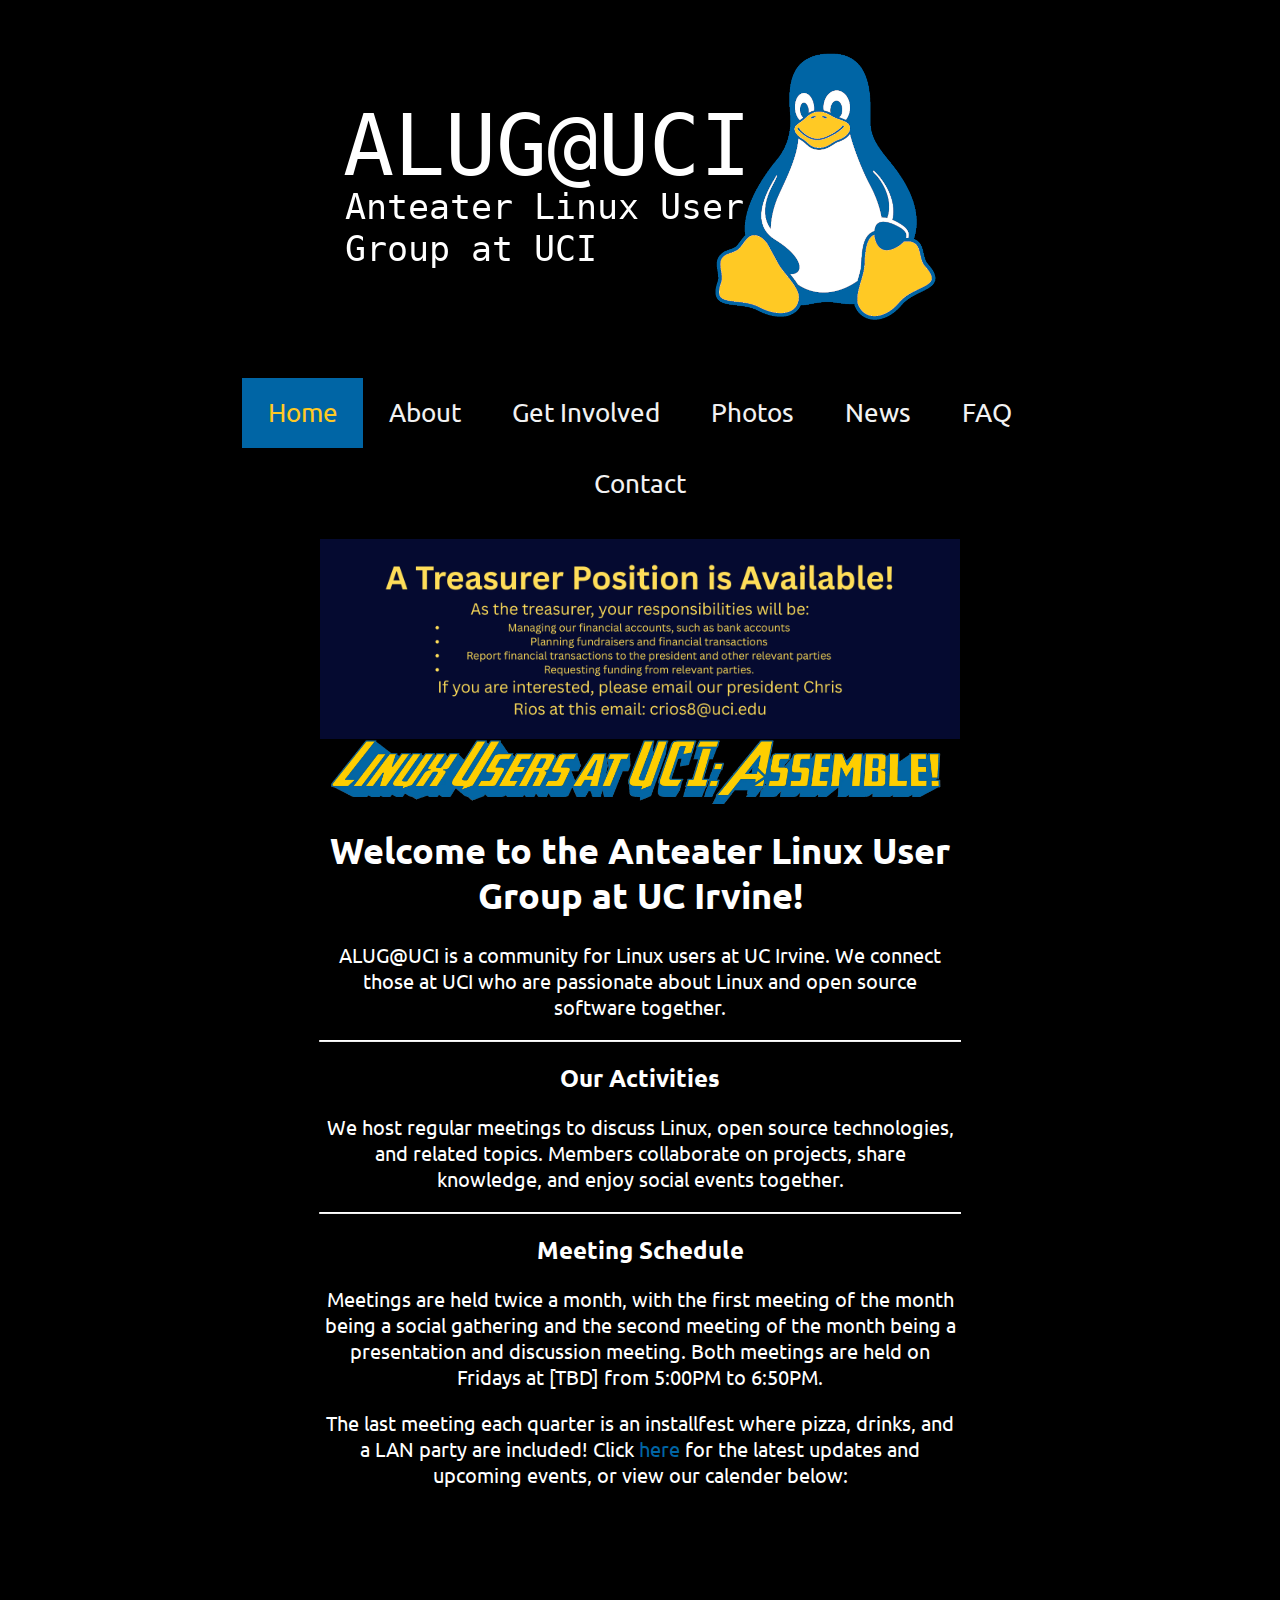
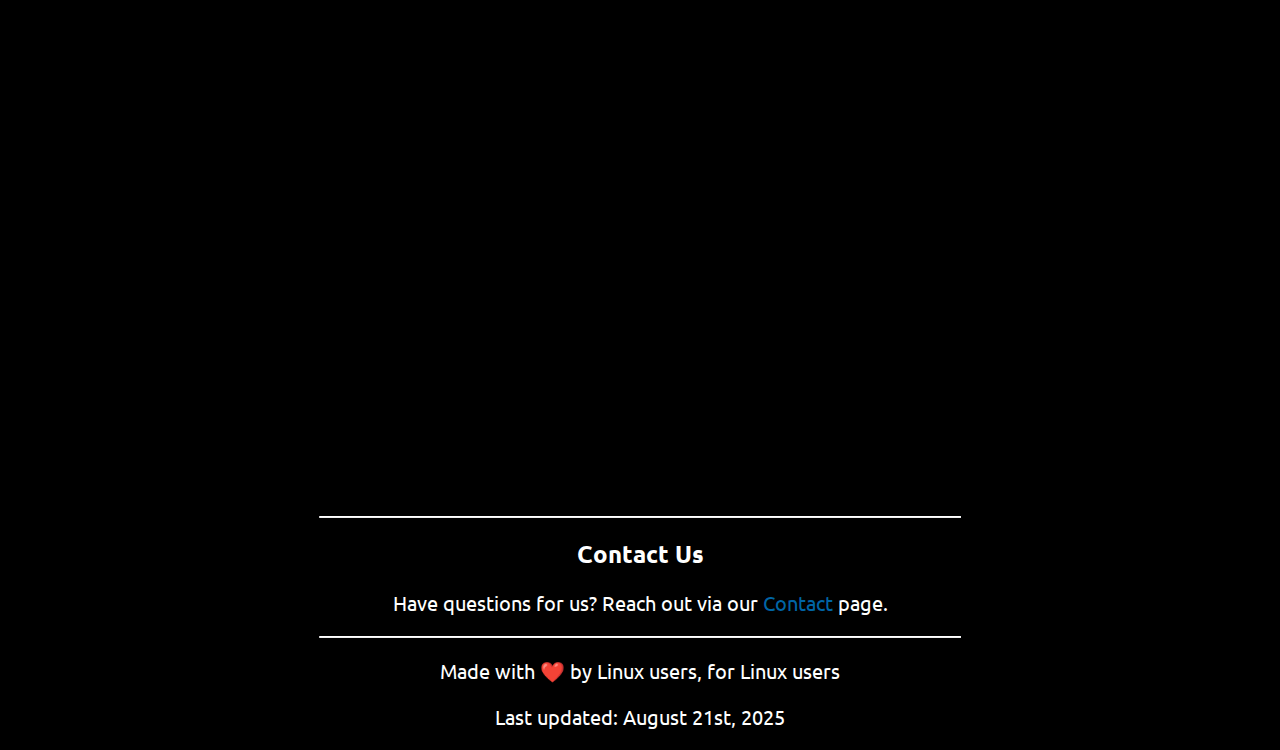
<file: index.html>
<!DOCTYPE html>
<html lang="en">
  <head>
    <meta charset="UTF-8" />
    <meta name="viewport" content="width=device-width, initial-scale=1.0" />
    <title>Home - ALUG@UCI</title>
    <link rel="stylesheet" href="assets/css/style.css" />
    <link rel="icon" type="image/png" href="assets/images/ALUG@UCI_icon.png" />
    <link rel="preconnect" href="https://fonts.googleapis.com" />
    <link rel="preconnect" href="https://fonts.gstatic.com" crossorigin />
    <link 
      href="https://fonts.googleapis.com/css2?family=Ubuntu+Mono:ital,wght@0,400;0,700;1,400;1,700&family=Ubuntu:ital,wght@0,300;0,400;0,500;0,700;1,300;1,400;1,500;1,700&display=swap" 
      rel="stylesheet"
    >

    <script defer data-domain="alugatuci.github.io" src="https://plausible.io/js/script.outbound-links.pageview-props.tagged-events.js"></script>
    <script>window.plausible = window.plausible || function() { (window.plausible.q = window.plausible.q || []).push(arguments) }</script>
  </head>
  <body>
    <a href="index.html" style="display: block; width: fit-content; margin: 0 auto;">
      <img
      src="assets/images/ALUG@UCI_Logo.png"
      alt="ALUG@UCI Logo"
      class="center-logo"
      style="max-width:100%; height:auto; display:block;"
      />
    </a>
    <br>
    <nav class="topnav">
      <a class="active" href="index.html">Home</a>
      <a href="about.html">About</a>
      <a href="involved.html">Get Involved</a>
      <a href="photos.html">Photos</a>
      <a href="news.html">News</a>
      <a href="faq.html">FAQ</a>
    </nav>
    <nav class="topnav">
      <a href="contact.html">Contact</a>
    </nav>

    <br>

    <img 
      src="assets/images/treasurer_notice.png"
      alt="Treasurer Position Notice"
      class="assemble-img"
    >

    <img
      src="assets/images/assemble.webp"
      alt="Linux Users at UCI: Assemble!"
      class="assemble-img"
    />
    <h1>Welcome to the Anteater Linux User Group at UC Irvine!</h1>
    <p>
      ALUG@UCI is a community for Linux users at UC Irvine. We connect
      those at UCI who are passionate about Linux and open source software 
      together.
    </p>
    <hr />
    <h2>Our Activities</h2>
    <p>
      We host regular meetings to discuss Linux, open source technologies, and
      related topics. Members collaborate on projects, share knowledge, and
      enjoy social events together.
    </p>
    <hr />
    <h2>Meeting Schedule</h2>
    <p>
      Meetings are held twice a month, with the first meeting of the month
      being a social gathering and the second meeting of the month being a 
      presentation and discussion meeting. Both meetings are held on Fridays 
      at [TBD] from 5:00PM to 6:50PM.
    </p>
    <p>The last meeting each quarter is an  installfest where pizza, drinks, 
      and a LAN party are included! Click <a href="news.html">here</a> for 
      the latest updates and upcoming events, or view our calender below:
    </p>
    <div style="display: flex; justify-content: center;">
      <iframe src="https://calendar.google.com/calendar/embed?src=alugatuci%40gmail.com&ctz=America%2FLos_Angeles" style="border: 0" width="800" height="600" frameborder="0" scrolling="no"></iframe>
    </div>
    <hr />
    <h2>Contact Us</h2>
    <p>
      Have questions for us? Reach out via our
      <a href="contact.html">Contact</a> page.
    </p>
    <hr>
    <p>Made with ❤️ by Linux users, for Linux users </p>
    <p>Last updated: August 21st, 2025</p>
  </body>
</html>
</file>
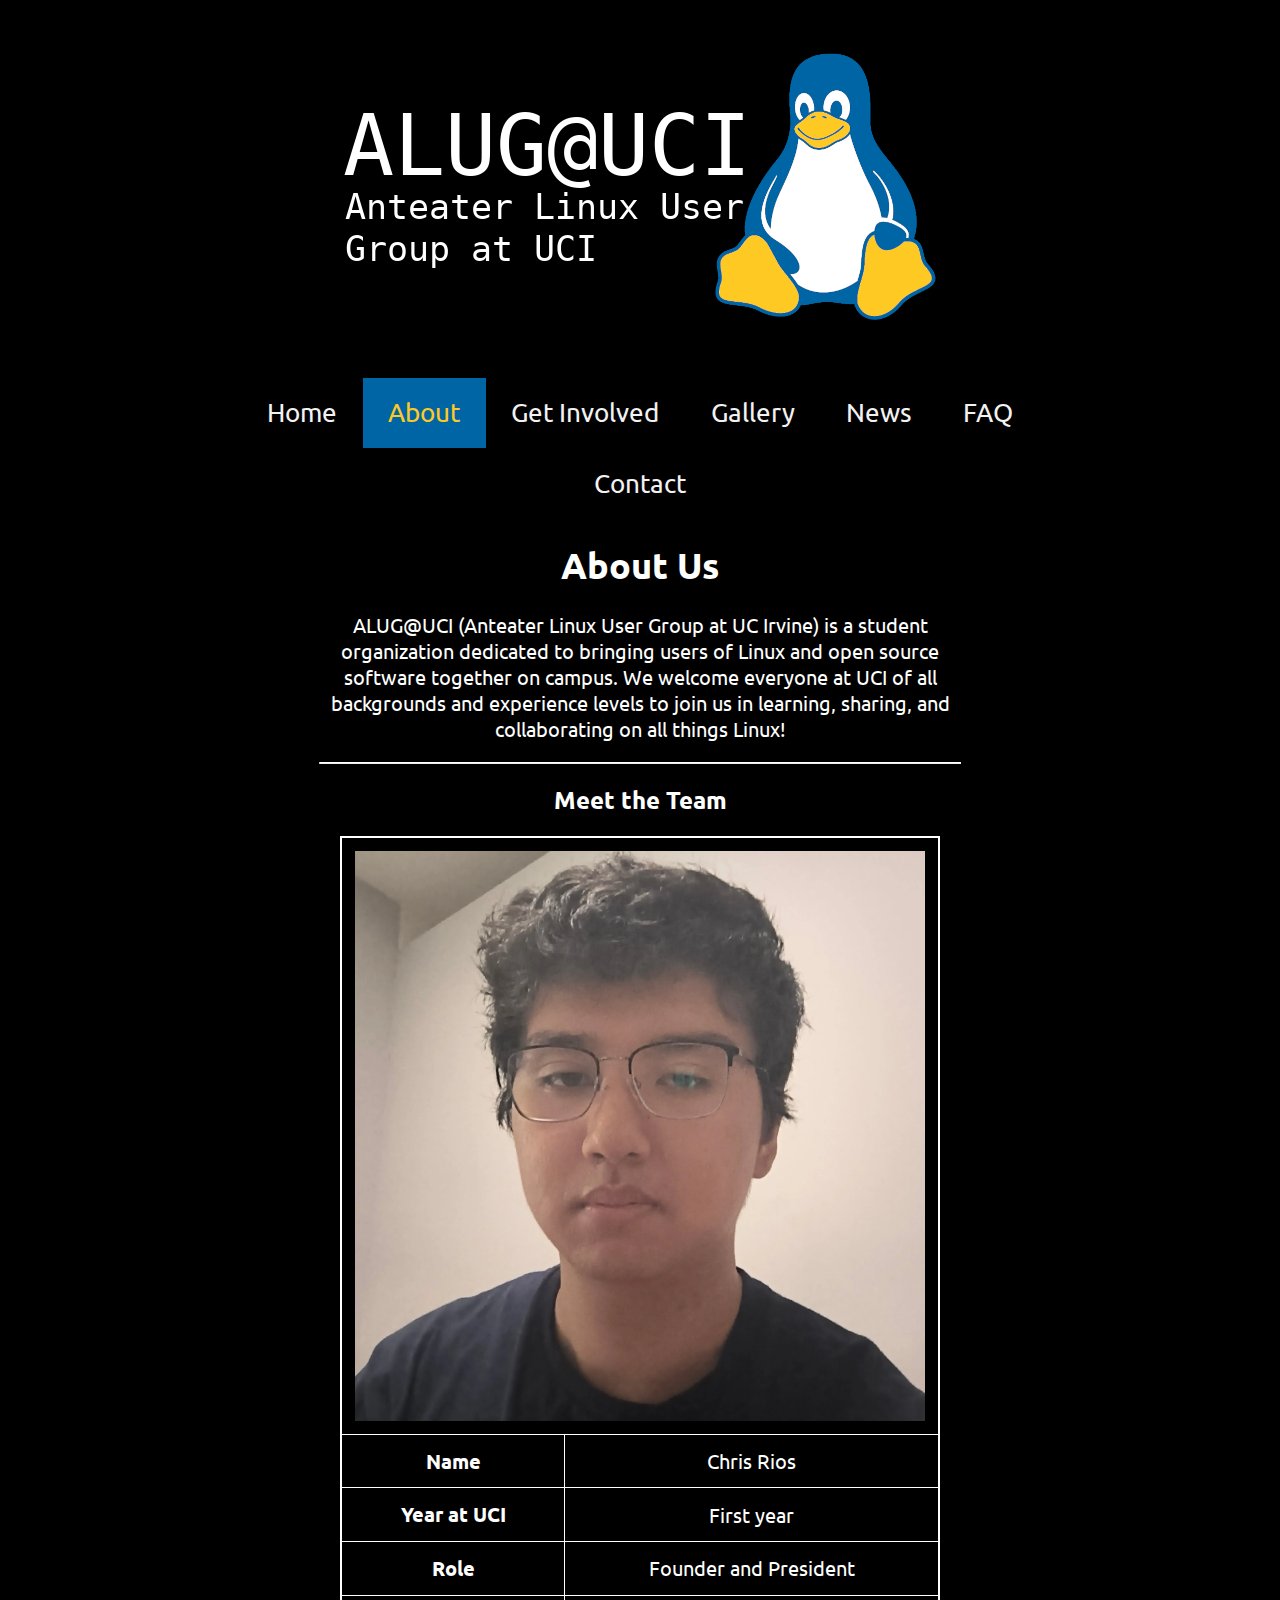
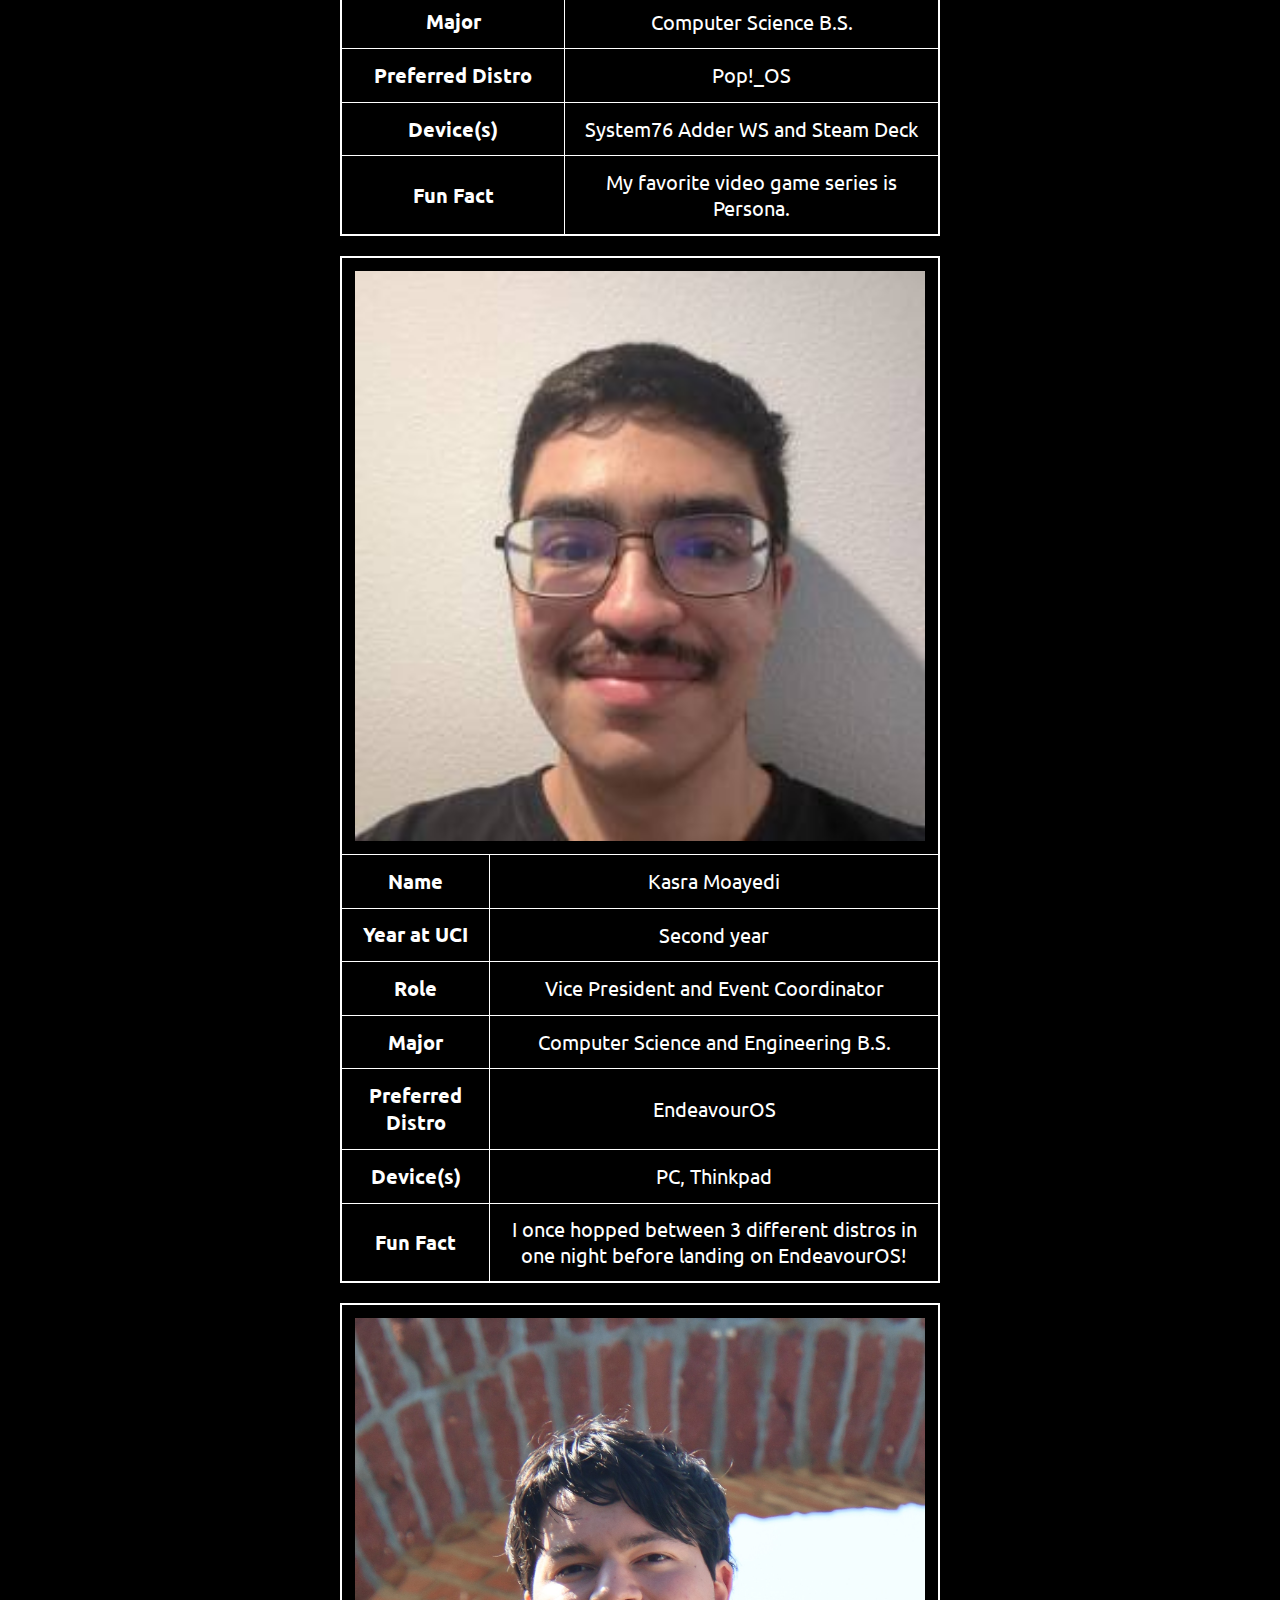
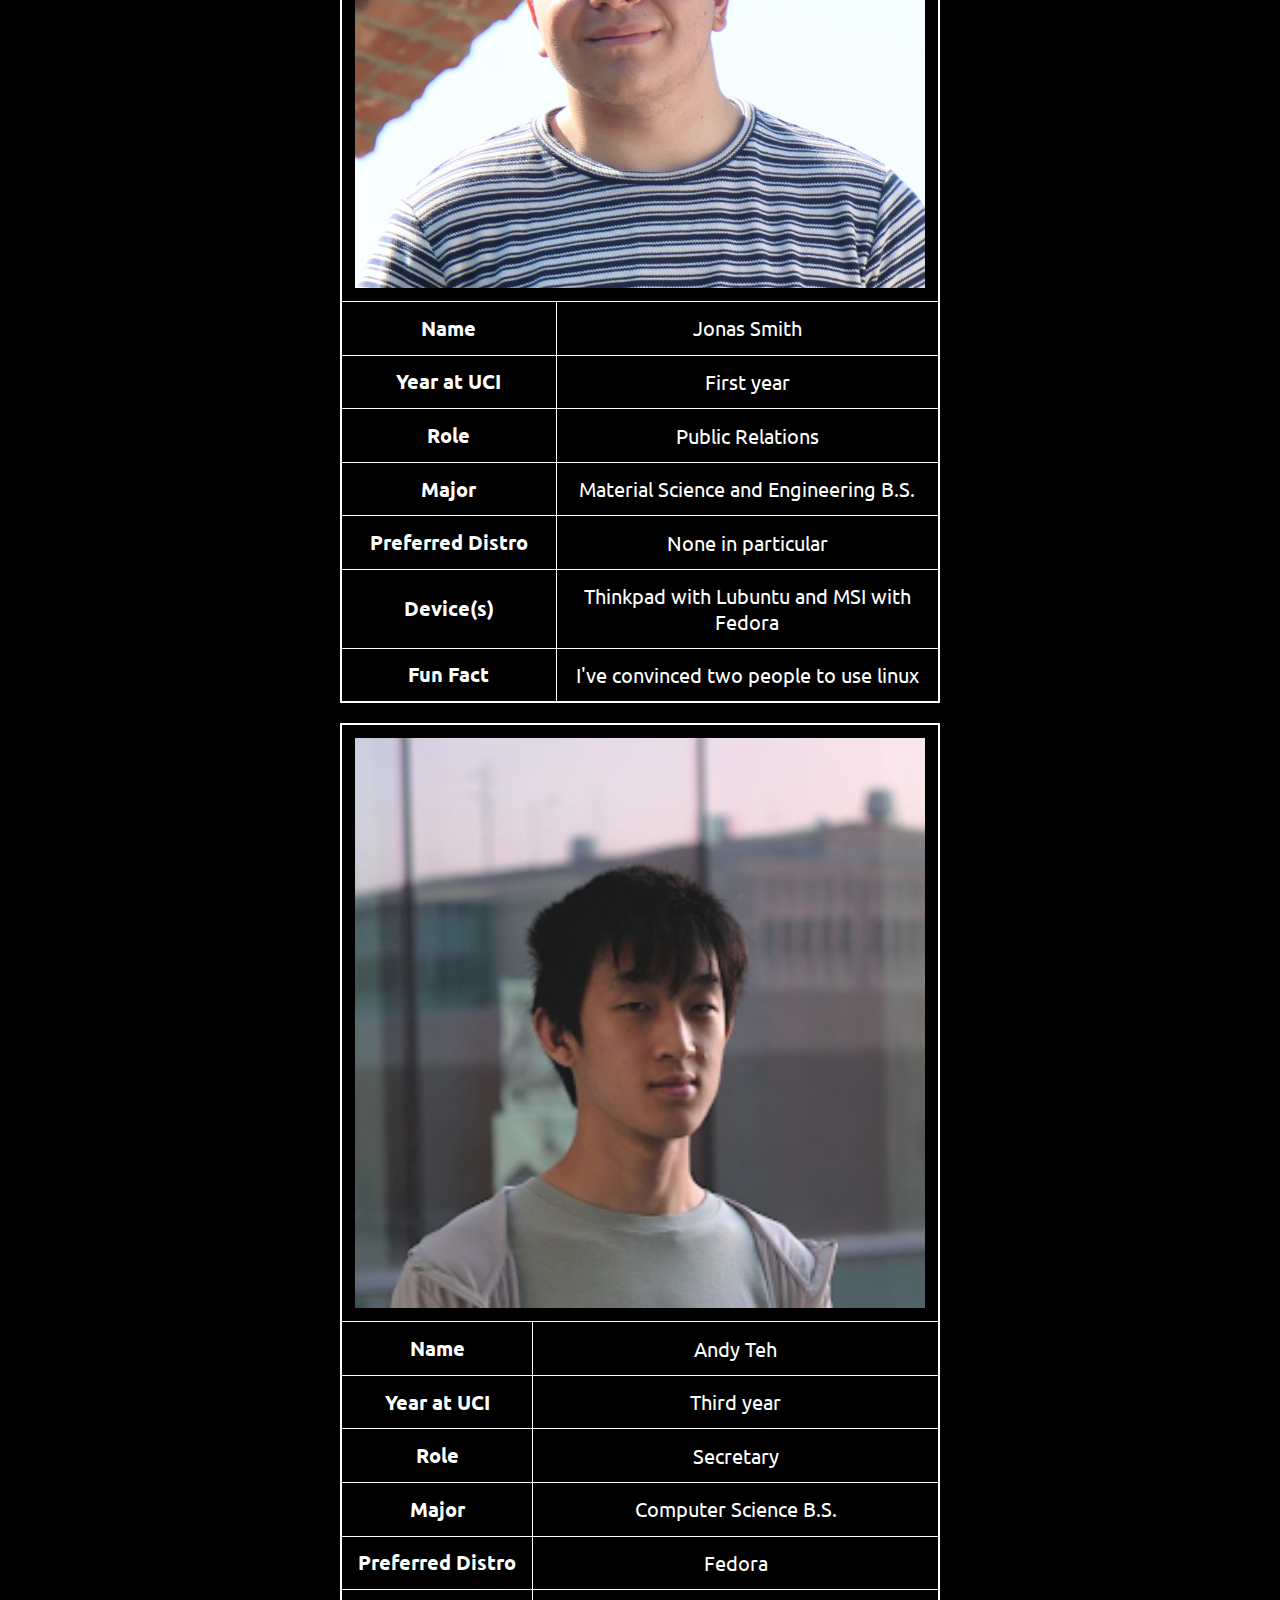
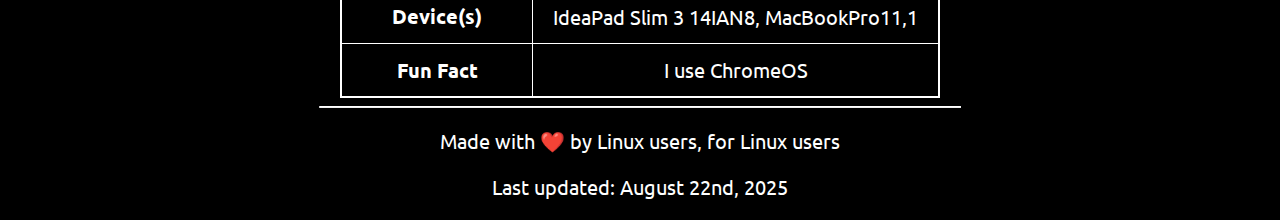
<file: about.html>
<!DOCTYPE html>
<html lang="en">
  <head>
    <meta charset="UTF-8" />
    <meta name="viewport" content="width=device-width, initial-scale=1.0" />
    <title>About - ALUG@UCI</title>
    <link rel="stylesheet" href="assets/css/style.css" />
    <link rel="icon" type="image/png" href="assets/images/ALUG@UCI_icon.png" />
    <link rel="preconnect" href="https://fonts.googleapis.com" />
    <link rel="preconnect" href="https://fonts.gstatic.com" crossorigin />
    <link
      href="https://fonts.googleapis.com/css2?family=Ubuntu+Mono:ital,wght@0,400;0,700;1,400;1,700&family=Ubuntu:ital,wght@0,300;0,400;0,500;0,700;1,300;1,400;1,500;1,700&display=swap"
      rel="stylesheet"
    />

    <script defer data-domain="alugatuci.github.io" src="https://plausible.io/js/script.outbound-links.pageview-props.tagged-events.js"></script>
    <script>window.plausible = window.plausible || function() { (window.plausible.q = window.plausible.q || []).push(arguments) }</script>
  </head>
  <body>
    <a href="index.html" style="display: block; width: fit-content; margin: 0 auto;">
      <img
      src="assets/images/ALUG@UCI_Logo.png"
      alt="ALUG@UCI Logo"
      class="center-logo"
      style="max-width:100%; height:auto; display:block;"
      />
    </a>
    <br />
    <nav class="topnav">
      <a href="index.html">Home</a>
      <a class="active" href="about.html">About</a>
      <a href="involved.html">Get Involved</a>
      <a href="gallery.html">Gallery</a>
      <a href="news.html">News</a>
      <a href="faq.html">FAQ</a>
    </nav>
    <nav class="topnav">
      <a href="contact.html">Contact</a>
    </nav>

    <h1>About Us</h1>
    <p>
      ALUG@UCI (Anteater Linux User Group at UC Irvine) is a student
      organization dedicated to bringing users of Linux and open source
      software together on campus. We welcome everyone at UCI of all backgrounds and experience
      levels to join us in learning, sharing, and collaborating on all things
      Linux!
    </p>
    <hr />
    <h2>Meet the Team</h2>
    <div class="card-container">
        <div class="card">
            <table width="600px">
                <td colspan="2" class="img-cell">
                    <img
                      src="assets/images/about/chris_r.webp"
                      alt="Chris Rios"
                      class="profile-img"
                      style="width:100%; height:auto; object-fit:cover; display:block;"
                    />
                </td>
                </tr>
                <tr>
                <th>Name</th>
                <td>Chris Rios</td>
                </tr>
                <tr>
                  <th>Year at UCI</th>
                  <td>First year</td>
                </tr>
                <tr>
                <th>Role</th>
                <td>Founder and President</td>
                </tr>
                <tr>
                <th>Major</th>
                <td>Computer Science B.S.</td>
                </tr>
                <tr>
                <th>Preferred Distro</th>
                <td>Pop!_OS</td>
                </tr>
                <tr>
                <th>Device(s)</th>
                <td>System76 Adder WS and Steam Deck</td>
                </tr>
                <tr>
                <th>Fun Fact</th>
                <td>
                   My favorite video game series is Persona.
                </td>
                </tr>
            </table>
        </div>
        <br>
        <div class="card">
            <table width="600px">
                <tr>
                <td colspan="2" class="img-cell">
                    <img
                    src="assets/images/about/kasra.jpg"
                    alt="Kasra Moayedi"
                    class="profile-img"
                    style="width:100%; height:auto; object-fit:cover; display:block;"
                    />
                </td>
                </tr>
                <tr>
                <th>Name</th>
                <td>Kasra Moayedi</td>
                </tr>
                <tr>
                  <th>Year at UCI</th>
                  <td>Second year</td>
                </tr>
                <tr>
                <th>Role</th>
                <td>Vice President and Event Coordinator</td>
                </tr>
                <tr>
                <th>Major</th>
                <td>Computer Science and Engineering B.S.</td>
                </tr>
                <tr>
                <th>Preferred Distro</th>
                <td>EndeavourOS</td>
                </tr>
                <tr>
                <th>Device(s)</th>
                <td>PC, Thinkpad</td>
                </tr>
                <tr>
                <th>Fun Fact</th>
                <td>
                    I once hopped between 3 different distros in one night before
                    landing on EndeavourOS!
                </td>
                </tr>
            </table>
        </div>
        <br>
        <div class="card">
            <table width="600px">
                <tr>
                <td colspan="2" class="img-cell">
                    <img
                    src="assets/images/about/jonas_s.jpeg"
                    alt="Jonas Smith"
                    class="profile-img"
                    style="width:100%; height:auto; object-fit:cover; display:block;"
                    />
                </td>
                </tr>
                <tr>
                <th>Name</th>
                <td>Jonas Smith</td>
                </tr>
                <tr>
                  <th>Year at UCI</th>
                  <td>First year</td>
                </tr>
                <tr>
                <th>Role</th>
                <td>Public Relations</td>
                </tr>
                <tr>
                <th>Major</th>
                <td>Material Science and Engineering B.S.</td>
                </tr>
                <tr>
                <th>Preferred Distro</th>
                <td>None in particular</td>
                </tr>
                <tr>
                <th>Device(s)</th>
                <td>Thinkpad with Lubuntu and MSI with Fedora</td>
                </tr>
                <tr>
                <th>Fun Fact</th>
                <td>I've convinced two people to use linux</td>
                </tr>
            </table>
        </div>
        <br>
        <div class="card">
            <table width="600px">
                <tr>
                <td colspan="2" class="img-cell">
                    <img
                    src="assets/images/about/andy_t.png"
                    alt="Andy Teh"
                    class="profile-img"
                    style="width:100%; height:auto; object-fit:cover; display:block;"
                    />
                </td>
                </tr>
                <tr>
                <th>Name</th>
                <td>Andy Teh</td>
                </tr>
                <tr>
                  <th>Year at UCI</th>
                  <td>Third year</td>
                </tr>
                <tr>
                <th>Role</th>
                <td>Secretary</td>
                </tr>
                <tr>
                <th>Major</th>
                <td>Computer Science B.S.</td>
                </tr>
                <tr>
                <th>Preferred Distro</th>
                <td>Fedora</td>
                </tr>
                <tr>
                <th>Device(s)</th>
                <td>IdeaPad Slim 3 14IAN8, MacBookPro11,1</td>
                </tr>
                <tr>
                <th>Fun Fact</th>
                <td>I use ChromeOS</td>
                </tr>
            </table>
        </div>
    </div>
    <hr>
    <p>Made with ❤️ by Linux users, for Linux users </p>
    <p>Last updated: August 22nd, 2025</p>
  </body>
</html>
</file>
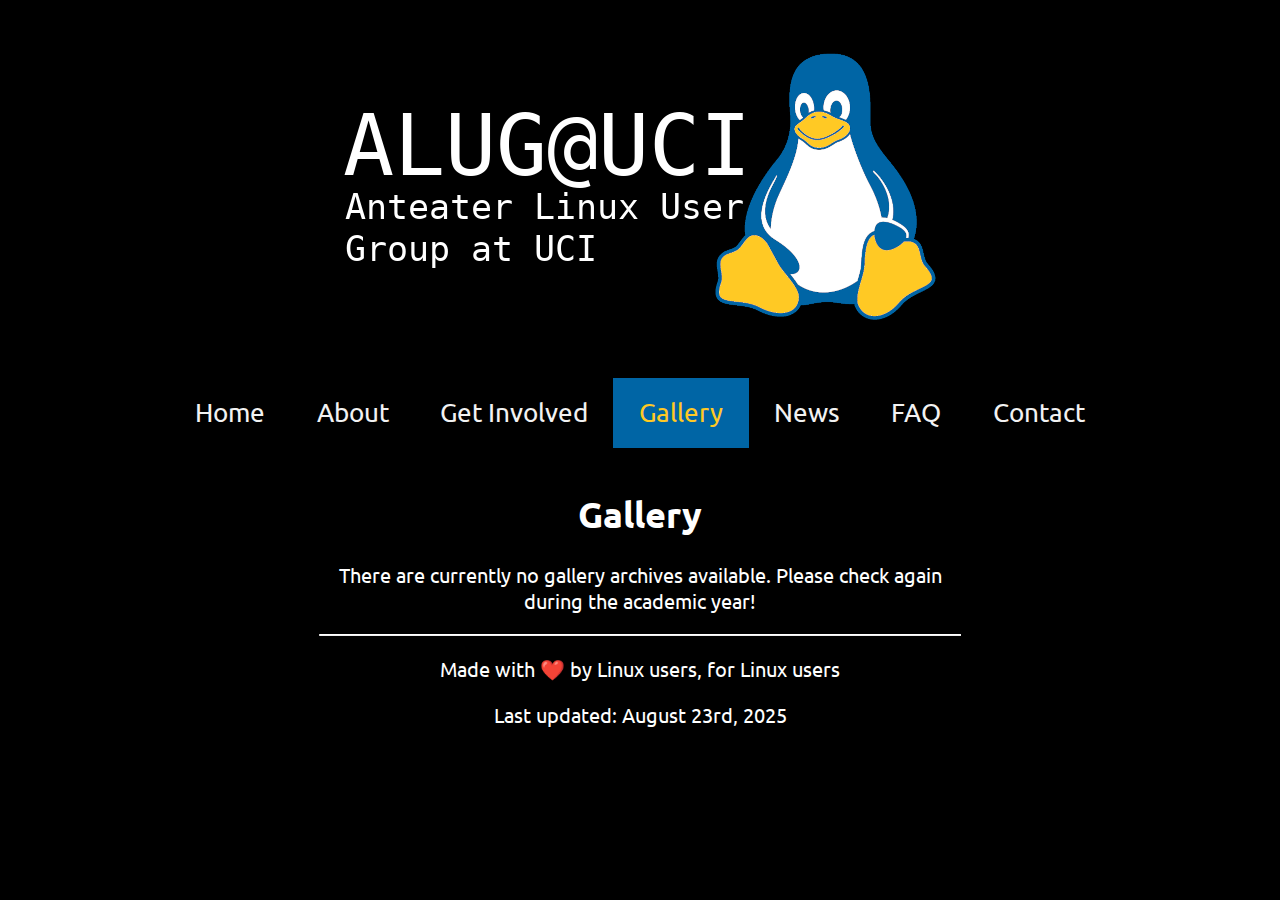
<file: gallery.html>
<!DOCTYPE html>
<html lang="en">
  <head>
    <meta charset="UTF-8" />
    <meta name="viewport" content="width=device-width, initial-scale=1.0" />
    <title>Home - ALUG@UCI</title>
    <link rel="stylesheet" href="assets/css/style.css" />
    <link rel="icon" type="image/png" href="assets/images/ALUG@UCI_icon.png" />
    <link rel="preconnect" href="https://fonts.googleapis.com" />
    <link rel="preconnect" href="https://fonts.gstatic.com" crossorigin />
    <link 
      href="https://fonts.googleapis.com/css2?family=Ubuntu+Mono:ital,wght@0,400;0,700;1,400;1,700&family=Ubuntu:ital,wght@0,300;0,400;0,500;0,700;1,300;1,400;1,500;1,700&display=swap" 
      rel="stylesheet"
    >

    <script defer data-domain="alugatuci.github.io" src="https://plausible.io/js/script.outbound-links.pageview-props.tagged-events.js"></script>
    <script>window.plausible = window.plausible || function() { (window.plausible.q = window.plausible.q || []).push(arguments) }</script>
  </head>
  <body>
    <a href="index.html" style="display: block; width: fit-content; margin: 0 auto;">
      <img
      src="assets/images/ALUG@UCI_Logo.png"
      alt="ALUG@UCI Logo"
      class="center-logo"
      style="max-width:100%; height:auto; display:block;"
      />
    </a>
    <br>
    <nav class="topnav">
      <a href="index.html">Home</a>
      <a href="about.html">About</a>
      <a href="involved.html">Get Involved</a>
      <a class="active" href="gallery.html">Gallery</a>
      <a href="news.html">News</a>
      <a href="faq.html">FAQ</a>
      <a href="contact.html">Contact</a>
    </nav>
    <br>
    <h1>Gallery</h1>
    <p>There are currently no gallery archives available. Please check again during the academic year!</p>
    
    <hr>
    <p>Made with ❤️ by Linux users, for Linux users </p>
    <p>Last updated: August 23rd, 2025</p>
  </body>
</html>
</file>
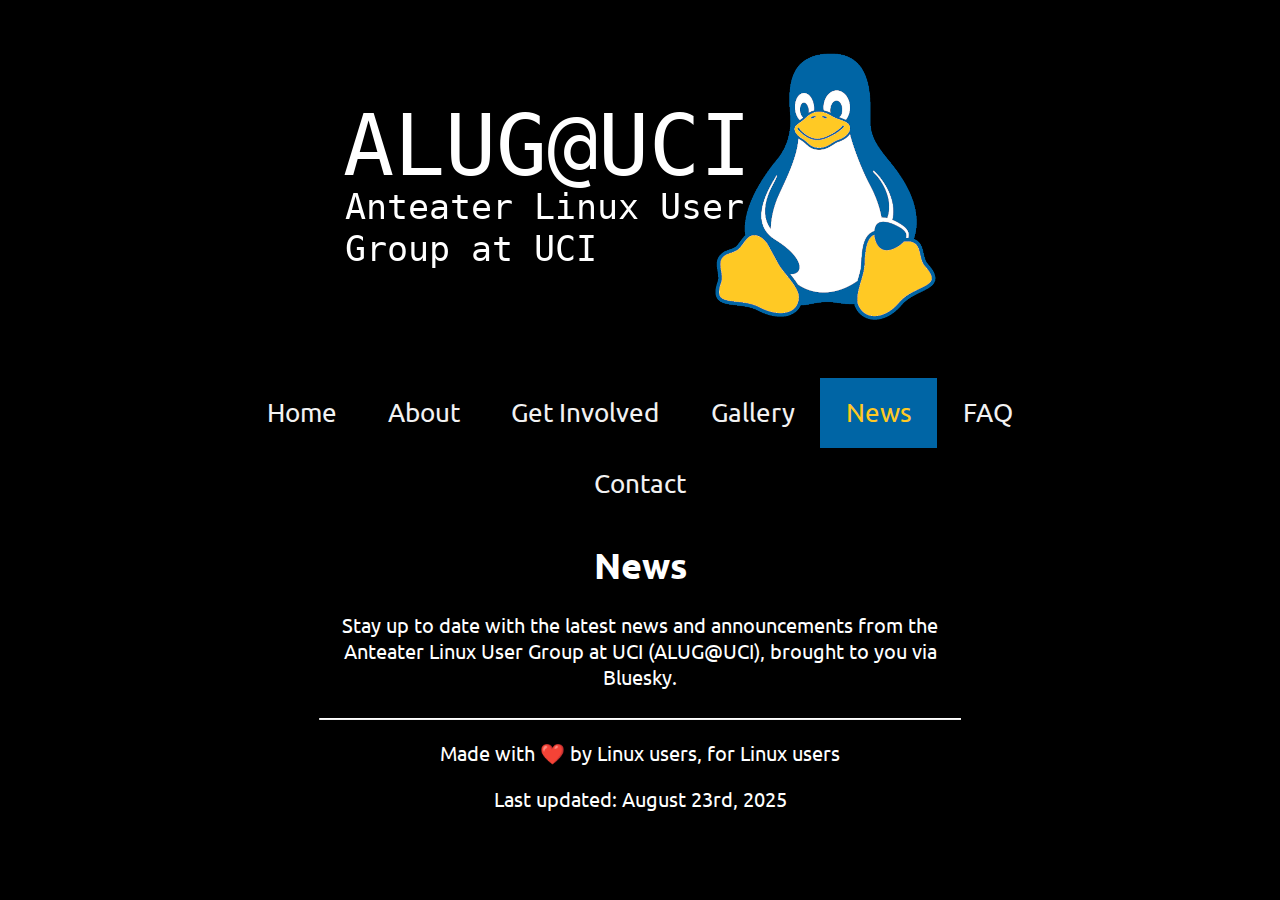
<file: news.html>
<!DOCTYPE html>

<html lang="en">
    <head>
    <meta charset="UTF-8" />
    <meta name="viewport" content="width=device-width, initial-scale=1.0" />
    <title>News - ALUG@UCI</title>
    <link rel="stylesheet" href="assets/css/style.css" />
    <link rel="icon" type="image/png" href="assets/images/ALUG@UCI_icon.png" />
    <link rel="preconnect" href="https://fonts.googleapis.com" />
    <link rel="preconnect" href="https://fonts.gstatic.com" crossorigin />
    <link
      href="https://fonts.googleapis.com/css2?family=Ubuntu+Mono:ital,wght@0,400;0,700;1,400;1,700&family=Ubuntu:ital,wght@0,300;0,400;0,500;0,700;1,300;1,400;1,500;1,700&display=swap"
      rel="stylesheet"
    />

    <script defer data-domain="alugatuci.github.io" src="https://plausible.io/js/script.outbound-links.pageview-props.tagged-events.js"></script>
    <script>window.plausible = window.plausible || function() { (window.plausible.q = window.plausible.q || []).push(arguments) }</script>
  </head>
  <body>
    <a href="index.html" style="display: block; width: fit-content; margin: 0 auto;">
      <img
      src="assets/images/ALUG@UCI_Logo.png"
      alt="ALUG@UCI Logo"
      class="center-logo"
      style="max-width:100%; height:auto; display:block;"
      />
    </a>
    <br>
    <nav class="topnav">
      <a href="index.html">Home</a>
      <a href="about.html">About</a>
      <a href="involved.html">Get Involved</a>
      <a href="gallery.html">Gallery</a>
      <a class="active" href="news.html">News</a>
      <a href="faq.html">FAQ</a>
    </nav>
    <nav class="topnav">
      <a href="contact.html">Contact</a>
    </nav>

    <h1>
        News
    </h1>
    <p>
        Stay up to date with the latest news and announcements from the Anteater Linux User Group at UCI (ALUG@UCI), brought to you via Bluesky.
    </p>

    <div style="display: flex; justify-content: center; align-items: center; width: 100%;">
        <script 
            src="https://blueskytimeline.com/timeline.js" async data-handle="alugatuci.bsky.social" data-theme="dark" data-width="800" data-height="1000" data-lang="en" data-ui="0" data-pin="0" data-rp="0" data-thread="0">
        </script>
    </div>

    <hr>
    <p>Made with ❤️ by Linux users, for Linux users </p>
    <p>Last updated: August 23rd, 2025</p>
  </body>
</html>
</file>
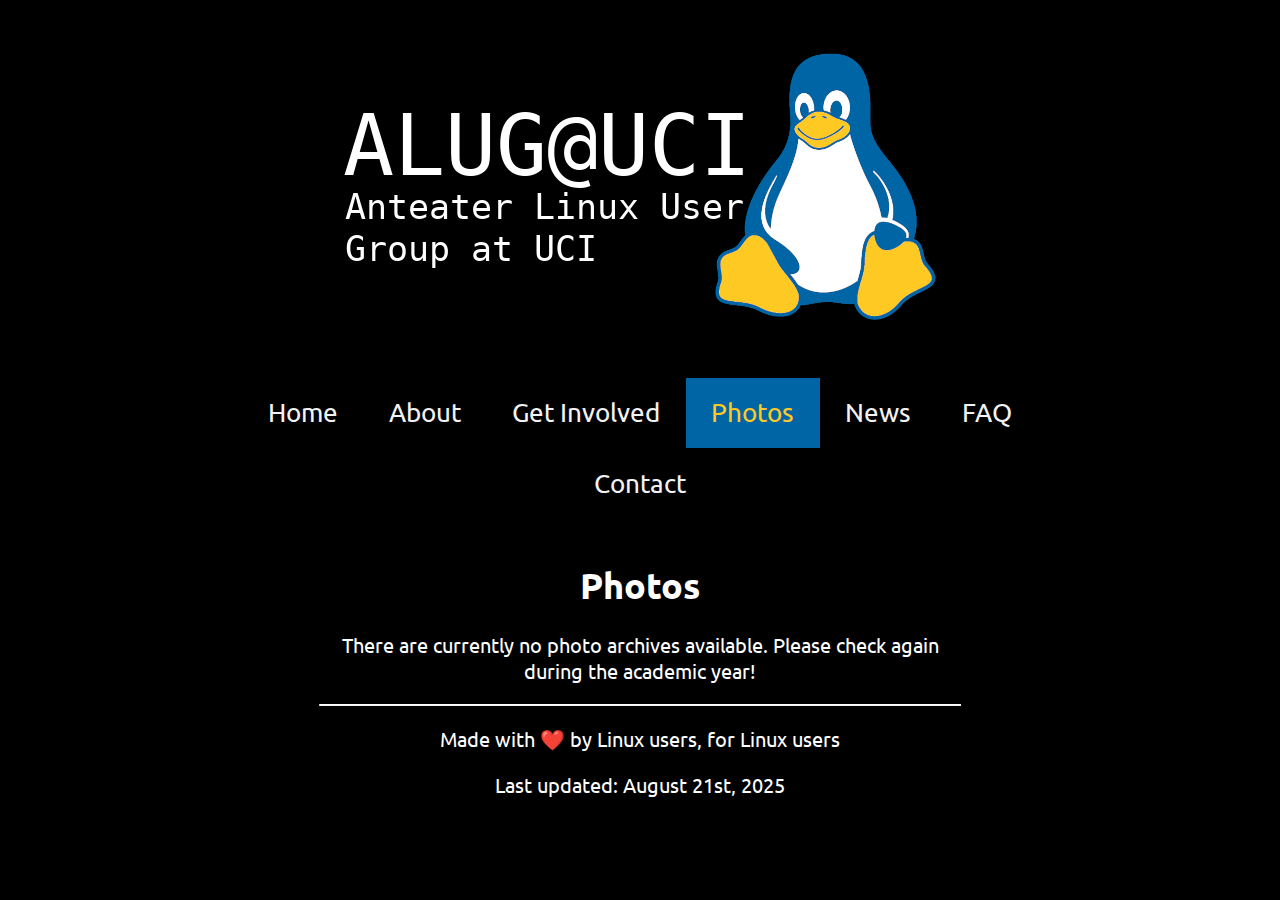
<file: photos.html>
<!DOCTYPE html>
<html lang="en">
  <head>
    <meta charset="UTF-8" />
    <meta name="viewport" content="width=device-width, initial-scale=1.0" />
    <title>Home - ALUG@UCI</title>
    <link rel="stylesheet" href="assets/css/style.css" />
    <link rel="icon" type="image/png" href="assets/images/ALUG@UCI_icon.png" />
    <link rel="preconnect" href="https://fonts.googleapis.com" />
    <link rel="preconnect" href="https://fonts.gstatic.com" crossorigin />
    <link 
      href="https://fonts.googleapis.com/css2?family=Ubuntu+Mono:ital,wght@0,400;0,700;1,400;1,700&family=Ubuntu:ital,wght@0,300;0,400;0,500;0,700;1,300;1,400;1,500;1,700&display=swap" 
      rel="stylesheet"
    >

    <script defer data-domain="alugatuci.github.io" src="https://plausible.io/js/script.outbound-links.pageview-props.tagged-events.js"></script>
    <script>window.plausible = window.plausible || function() { (window.plausible.q = window.plausible.q || []).push(arguments) }</script>
  </head>
  <body>
    <a href="index.html" style="display: block; width: fit-content; margin: 0 auto;">
      <img
      src="assets/images/ALUG@UCI_Logo.png"
      alt="ALUG@UCI Logo"
      class="center-logo"
      style="max-width:100%; height:auto; display:block;"
      />
    </a>
    <br>
    <nav class="topnav">
      <a href="index.html">Home</a>
      <a href="about.html">About</a>
      <a href="involved.html">Get Involved</a>
      <a class="active" href="photos.html">Photos</a>
      <a href="news.html">News</a>
      <a href="faq.html">FAQ</a>
    </nav>
    <nav class="topnav">
      <a href="contact.html">Contact</a>
    </nav>
    <br>
    <h1>Photos</h1>
    <p>There are currently no photo archives available. Please check again during the academic year!</p>
    
    <hr>
    <p>Made with ❤️ by Linux users, for Linux users </p>
    <p>Last updated: August 21st, 2025</p>
  </body>
</html>
</file>
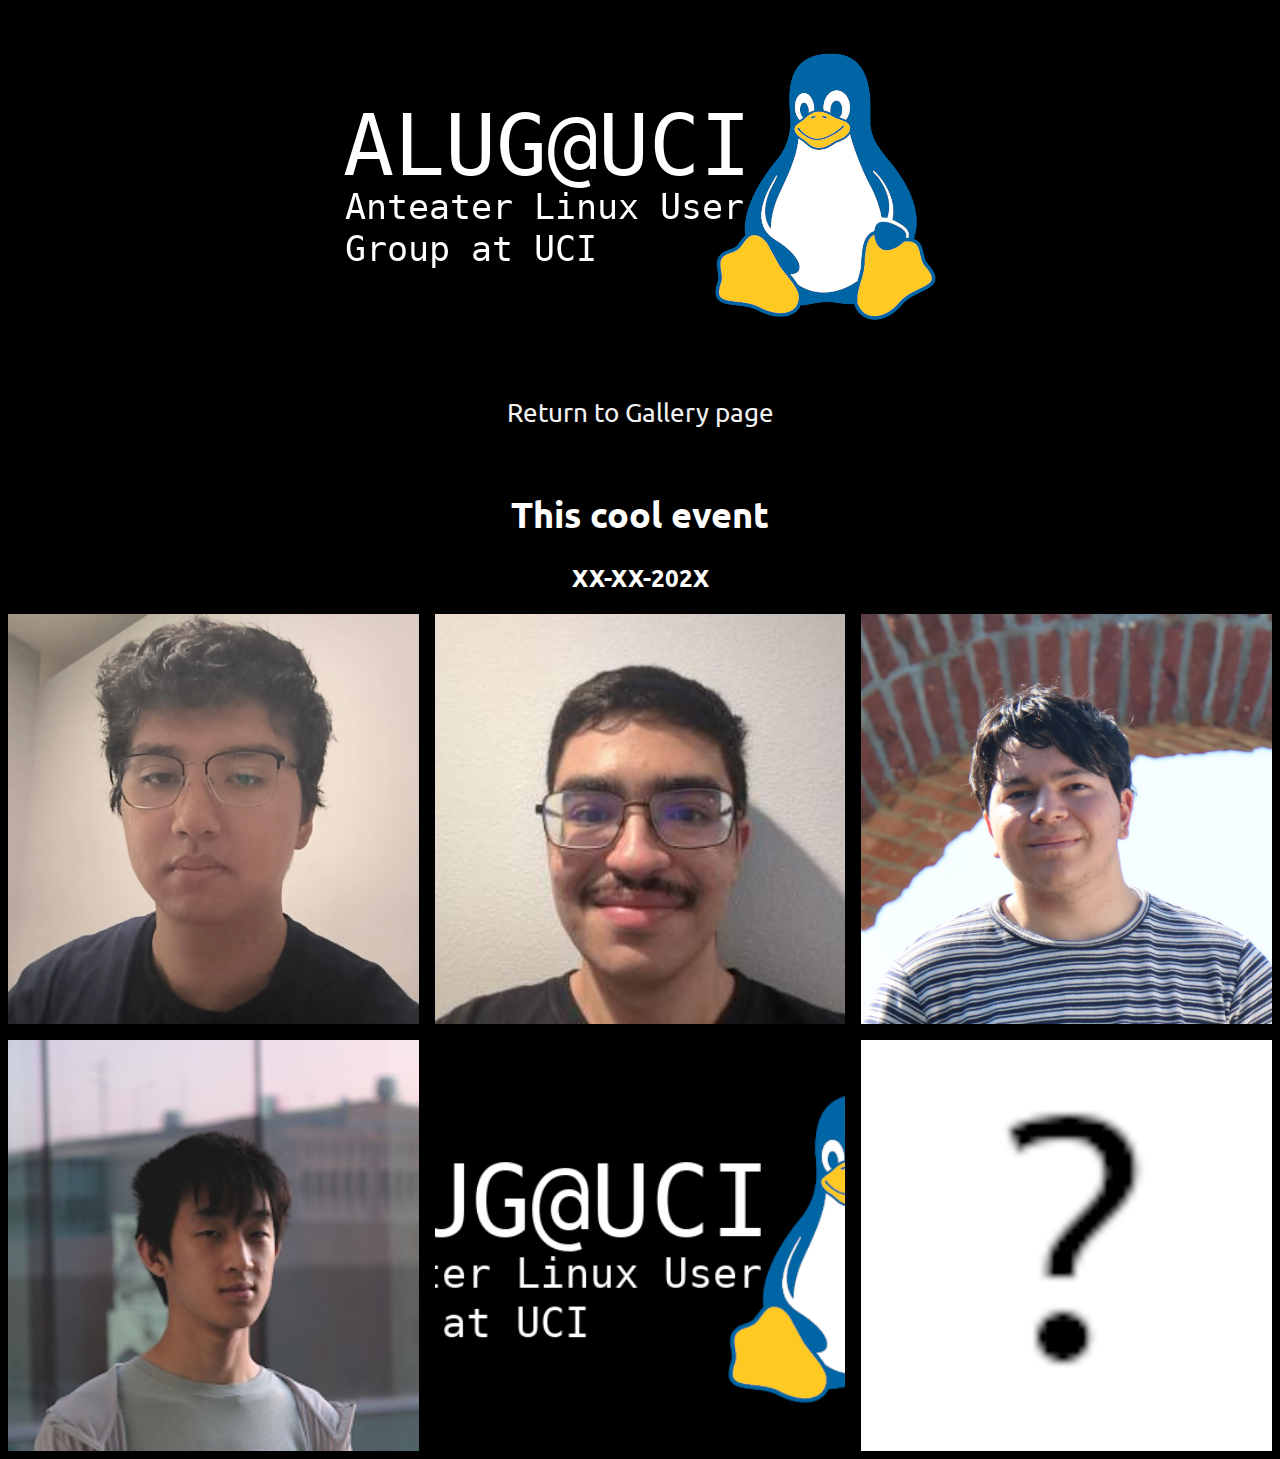
<file: photo_pages/template_page.html>
<!DOCTYPE html>
<html lang="en">
  <head>
    <meta charset="UTF-8" />
    <meta name="viewport" content="width=device-width, initial-scale=1.0" />
    <title>Home - ALUG@UCI</title>
    <link rel="stylesheet" href="../assets/css/style.css" />
    <link rel="icon" type="image/png" href="assets/images/ALUG@UCI_icon.png" />
    <link rel="preconnect" href="https://fonts.googleapis.com" />
    <link rel="preconnect" href="https://fonts.gstatic.com" crossorigin />
    <link 
      href="https://fonts.googleapis.com/css2?family=Ubuntu+Mono:ital,wght@0,400;0,700;1,400;1,700&family=Ubuntu:ital,wght@0,300;0,400;0,500;0,700;1,300;1,400;1,500;1,700&display=swap" 
      rel="stylesheet"
    >

    <script defer data-domain="alugatuci.github.io" src="https://plausible.io/js/script.outbound-links.pageview-props.tagged-events.js"></script>
    <script>window.plausible = window.plausible || function() { (window.plausible.q = window.plausible.q || []).push(arguments) }</script>
  </head>
  <body>
    <a href="../index.html" style="display: block; width: fit-content; margin: 0 auto;">
      <img
      src="../assets/images/ALUG@UCI_Logo.png"
      alt="ALUG@UCI Logo"
      class="center-logo"
      style="max-width:100%; height:auto; display:block;"
      />
    </a>
    <br>
    <nav class="topnav">
      <a href="../gallery.html">Return to Gallery page</a>
    </nav>
    <br>
    <h1>This cool event</h1>
    <h2>XX-XX-202X</h2>
    <div class="photo-grid" style="display: grid; grid-template-columns: repeat(3, 1fr); gap: 16px;">
        <div class="photo-item" style="aspect-ratio: 1 / 1; overflow: hidden; display: flex; align-items: center; justify-content: center;">
            <a href="../assets/images/about/chris_r.webp" target="_blank" rel="noopener" style="width:100%; height:100%; display: flex; align-items: center; justify-content: center;">
                <img src="../assets/images/about/chris_r.webp" alt="Photo 1" style="width:100%; height:100%; object-fit: cover; display: block;">
            </a>
        </div>
        <div class="photo-item" style="aspect-ratio: 1 / 1; overflow: hidden; display: flex; align-items: center; justify-content: center;">
            <a href="../assets/images/about/kasra.jpg" target="_blank" rel="noopener" style="width:100%; height:100%; display: flex; align-items: center; justify-content: center;">
                <img src="../assets/images/about/kasra.jpg" alt="Photo 2" style="width:100%; height:100%; object-fit: cover; display: block;">
            </a>
        </div>
        <div class="photo-item" style="aspect-ratio: 1 / 1; overflow: hidden; display: flex; align-items: center; justify-content: center;">
            <a href="../assets/images/about/jonas_s.jpeg" target="_blank" rel="noopener" style="width:100%; height:100%; display: flex; align-items: center; justify-content: center;">
                <img src="../assets/images/about/jonas_s.jpeg" alt="Photo 3" style="width:100%; height:100%; object-fit: cover; display: block;">
            </a>
        </div>
        <div class="photo-item" style="aspect-ratio: 1 / 1; overflow: hidden; display: flex; align-items: center; justify-content: center;">
            <a href="../assets/images/about/andy_t.png" target="_blank" rel="noopener" style="width:100%; height:100%; display: flex; align-items: center; justify-content: center;">
                <img src="../assets/images/about/andy_t.png" alt="Photo 4" style="width:100%; height:100%; object-fit: cover; display: block;">
            </a>
        </div>
        <div class="photo-item" style="aspect-ratio: 1 / 1; overflow: hidden; display: flex; align-items: center; justify-content: center;">
            <a href="../assets/images/ALUG@UCI_Logo.png" target="_blank" rel="noopener" style="width:100%; height:100%; display: flex; align-items: center; justify-content: center;">
                <img src="../assets/images/ALUG@UCI_Logo.png" alt="Photo 5" style="width:100%; height:100%; object-fit: cover; display: block;">
            </a>
        </div>
        <div class="photo-item" style="aspect-ratio: 1 / 1; overflow: hidden; display: flex; align-items: center; justify-content: center;">
            <a href="../assets/images/placeholder.png" target="_blank" rel="noopener" style="width:100%; height:100%; display: flex; align-items: center; justify-content: center;">
                <img src="../assets/images/placeholder.png" alt="Photo 6" style="width:100%; height:100%; object-fit: cover; display: block;">
            </a>
        </div>
    </div>
    </div>
  </body>
</html>
</file>
<file: assets/css/style.css>
body {
  background: #000;
  color: #fff;
  font-family: "Ubuntu", sans-serif;
}

h1,
h2,
h3,
p,
ul,
li {
  text-align: center;
  margin-left: auto;
  margin-right: auto;
}

h1,
h2,
h3,
p,
ul {
  max-width: 50vw;
}

p,
ul {
  font-size: 1.25rem;
}

ul {
  list-style-position: inside;
}

table {
  max-width: 70%;
  border: 2px solid #fff;
  border-collapse: collapse;
  text-align: center;
  margin: 0 auto;
  background: transparent;
}

h1 {
  font-size: 36px;
}

th,
td {
  border: 1px solid #fff;
  padding: 1vw;
  font-size: 1.25rem;
  background: transparent;
}

hr {
  max-width: 50vw;
  border-top: 1px solid #fff;
}

a {
  color: #0065a5;
  text-decoration: none;
}

a:visited {
  color: #ffc924;
}

#news {
  font-size: 2rem;
  color: yellow;
}

.topnav {
  background: #000;
  display: flex;
  justify-content: center;
}

.topnav a {
  color: #f2f2f2;
  padding: 1.5vw 2vw;
  font-size: 2vw;
}

.topnav a:hover {
  background: #ddd;
  color: #000;
}

.topnav a.active {
  background: #0065a5;
  color: #ffc924;
}

.center-logo,
.assemble-img {
  display: block;
  margin: 0 auto;
}

.team-row {
  display: flex;
  max-width: 80vw;
  margin: 0 auto;
  flex-wrap: wrap;
}

.team-row table {
  width: 35vw;
}

.img-cell {
  text-align: center;
}

.assemble-img {
  max-width: 50vw;
  width: 100%;
  height: auto;
}

.btn {
  display: block;
  width: 100%;
  padding: 1vw 0;
  border: none;
  border-radius: 0.5vw;
  font-weight: bold;
  text-align: center;
  margin-top: auto;
}

.btn.discord {
  background: #5865f2;
  color: #fff;
}

.btn.github {
  background: #fff;
  color: #000;
}

.btn.instagram {
  background-color: #f940d6;
  color: #fff
}

.btn.bluesky {
  background-color: #0b86fe;
  color: #fff
}

.btn.calendar {
  background: #388e3c;
  color: #fff;
}

.calendar-container {
  display: flex;
  justify-content: center;
}

.calendar-iframe {
  border: 0;
}

.flex-col-bottom {
  display: flex;
  flex-direction: column;
  height: 100%;
  min-height: 250px;
}

@media (max-width: 900px) {
  h1,
  h2,
  h3,
  p,
  ul,
  hr,
  .assemble-img {
    max-width: 95vw;
  }
  .team-row {
    flex-direction: column;
    align-items: center;
  }
  table {
    width: 90vw;
    min-width: 0;
  }
}

.cards-container {
  display: grid;
  gap: 1.5rem;
  grid-template-columns: 1fr; /* defaults the container to single column */
}
</file>
